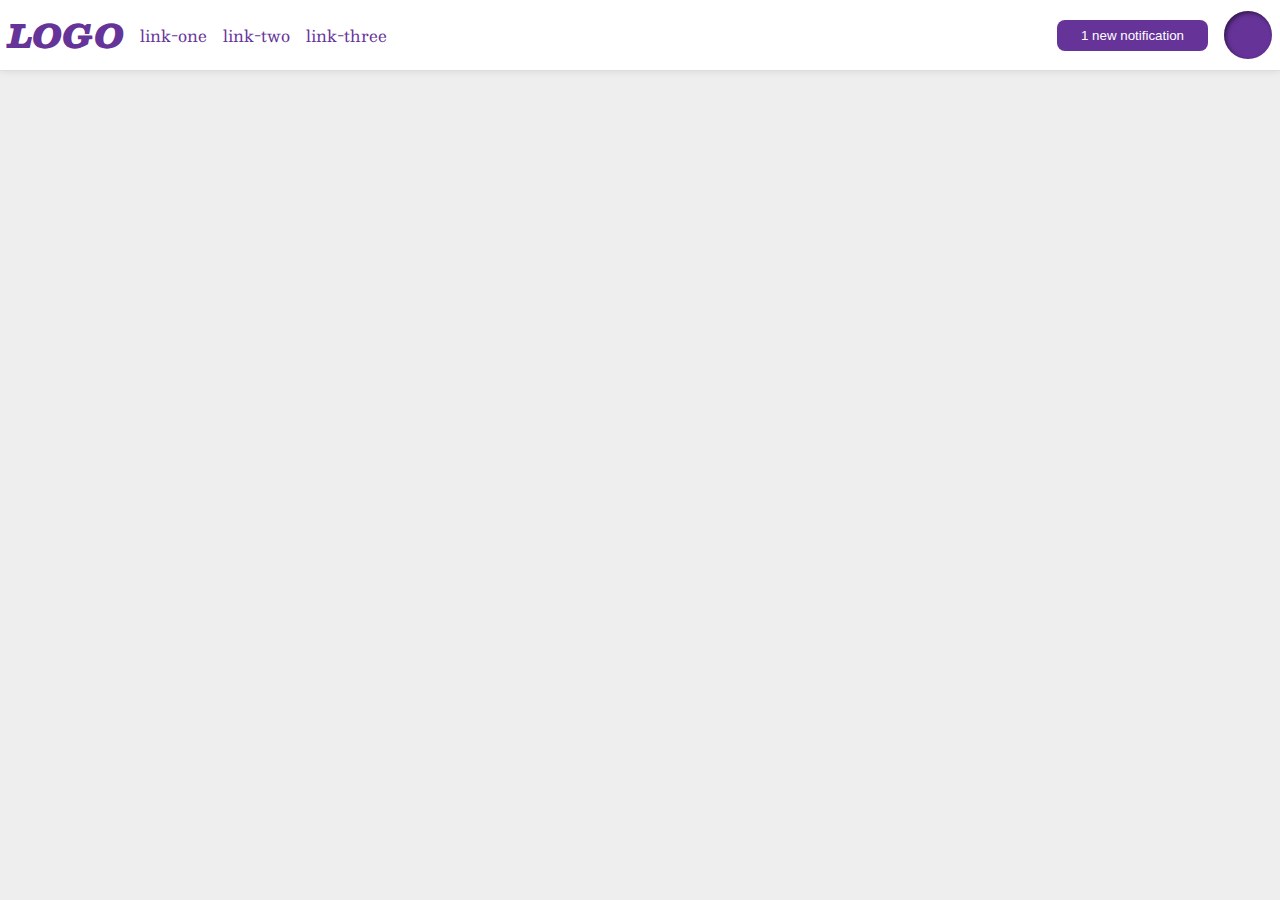
<file: flex/03-flex-header-2/index.html>
<!DOCTYPE html>
<html lang="en">
<head>
  <meta charset="UTF-8">
  <meta http-equiv="X-UA-Compatible" content="IE=edge">
  <meta name="viewport" content="width=device-width, initial-scale=1.0">
  <title>Flex Header 2</title>
  <link rel="stylesheet" href="style.css">
</head>
<body>
  <div class="header">
    <div class="container">
      <div class="logo">
        LOGO
      </div>
      <ul class="links">
        <li><a href="google.com">link-one</a></li>
        <li><a href="google.com">link-two</a></li>
        <li><a href="google.com">link-three</a></li>
      </ul>
    </div>
    <div class="container">
      <button class="notifications">
        1 new notification
      </button>
      <div class="profile-image"></div>
    </div>
  </div>
</body>
</html>
</file>
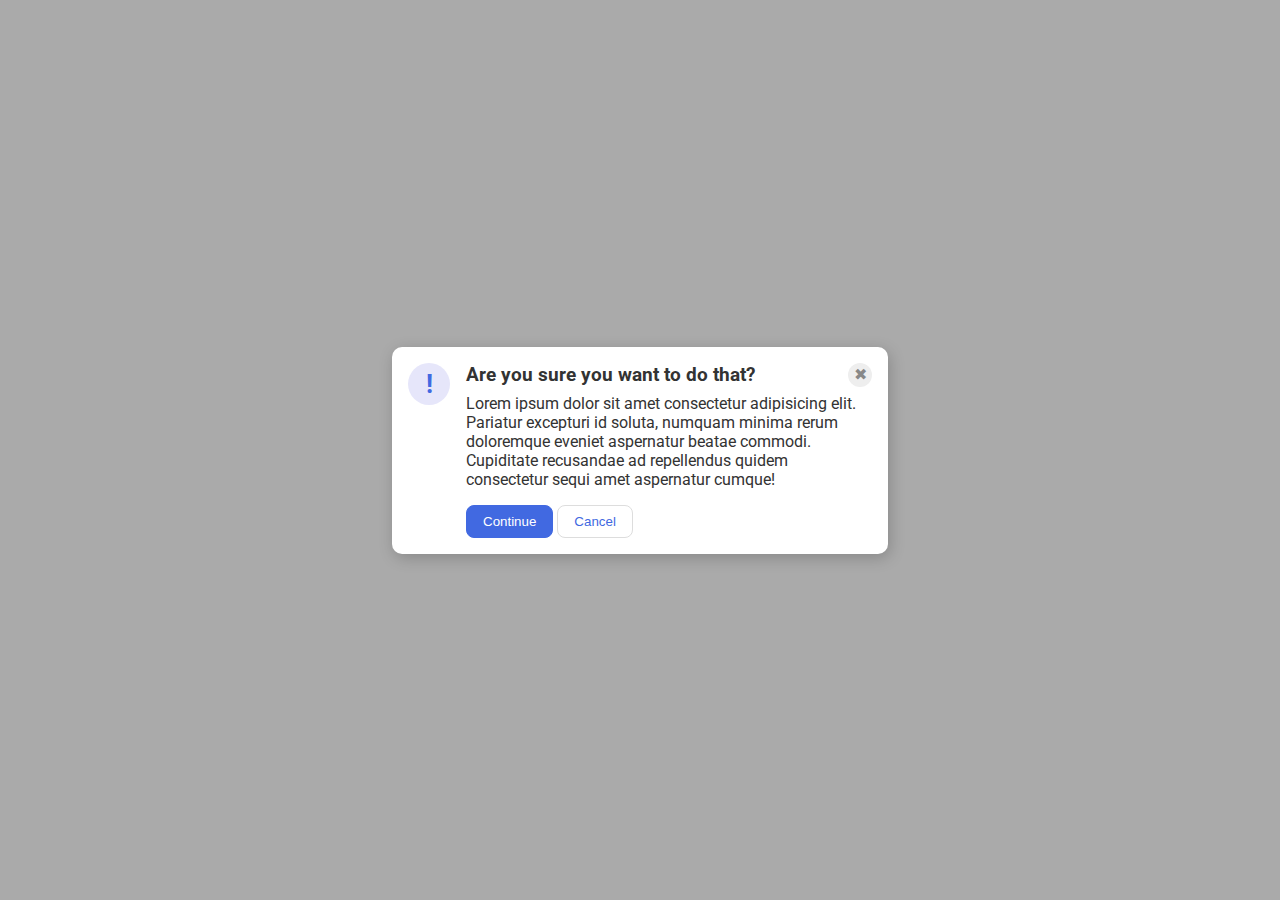
<file: flex/05-flex-modal/index.html>
<!DOCTYPE html>
<html lang="en">
<head>
  <meta charset="UTF-8">
  <meta http-equiv="X-UA-Compatible" content="IE=edge">
  <meta name="viewport" content="width=device-width, initial-scale=1.0">
  <link rel="stylesheet" href="style.css">
  <title>Modal</title>
</head>
<body>
  <div class="modal">
    <div class="icon">!</div>
    <div class="content-container">
      <div class="header-container">
        <div class="header">Are you sure you want to do that?</div>
        <div class="close-button">✖</div>
      </div>
      <div class="text">Lorem ipsum dolor sit amet consectetur adipisicing elit. Pariatur excepturi id soluta, numquam minima rerum doloremque eveniet aspernatur beatae commodi. Cupiditate recusandae ad repellendus quidem consectetur sequi amet aspernatur cumque!</div>
      <button class="continue">Continue</button>
      <button class="cancel">Cancel</button>
    </div>
  </div>
</body>
</html>
</file>
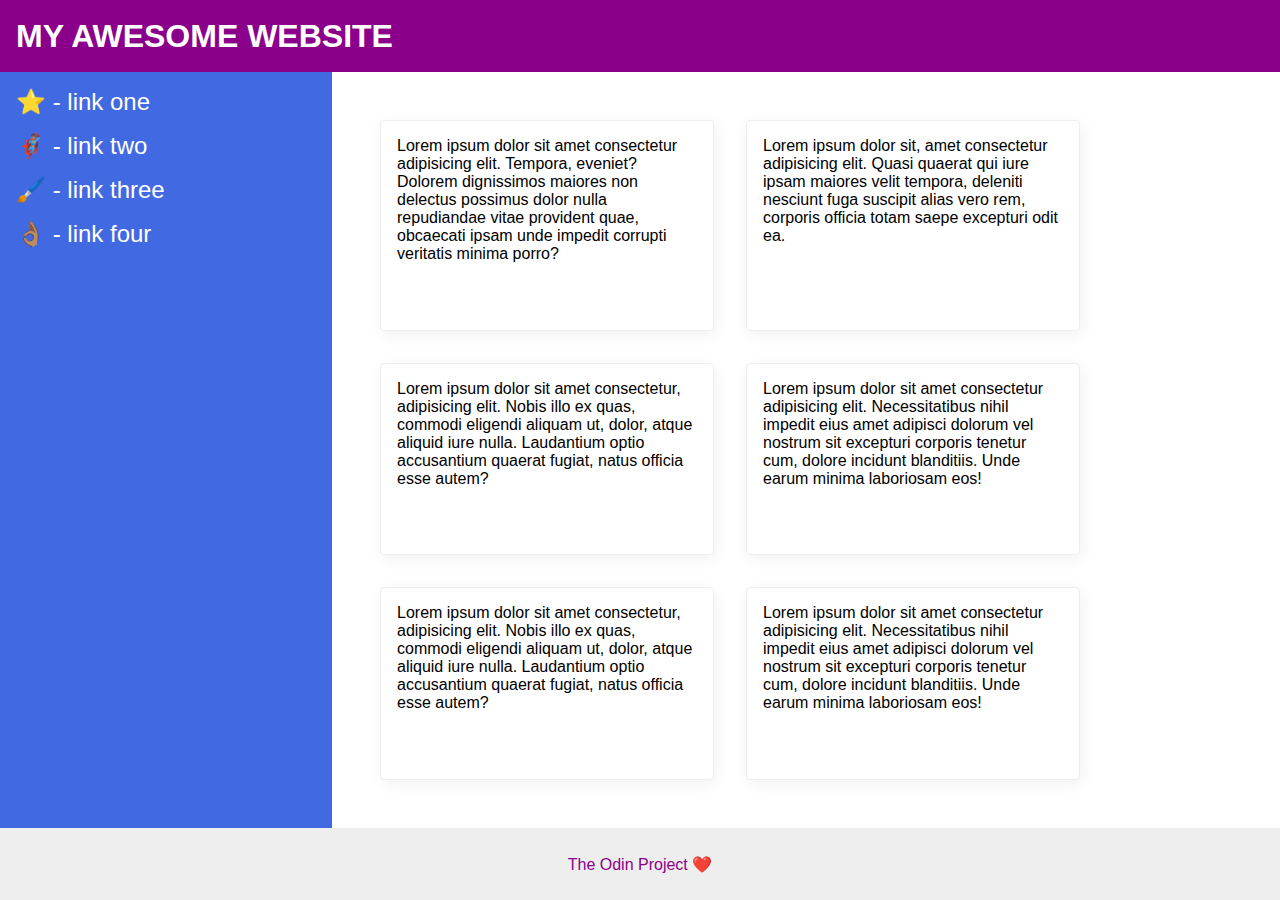
<file: flex/07-flex-layout-2/index.html>
<!DOCTYPE html>
<html lang="en">
<head>
  <meta charset="UTF-8">
  <meta http-equiv="X-UA-Compatible" content="IE=edge">
  <meta name="viewport" content="width=device-width, initial-scale=1.0">
  <title>The Holy Grail</title>
  <link rel="stylesheet" href="style.css">
</head>
<body>
  <div class="header">
    MY AWESOME WEBSITE
  </div>
  
  <div class="main">
    <div class="sidebar">
      <ul>
        <li><a href="google.com">⭐️ - link one</a></li>
        <li><a href="google.com">🦸🏽‍♂️ - link two</a></li>
        <li><a href="google.com">🖌️ - link three</a></li>
        <li><a href="google.com">👌🏽 - link four</a></li>
      </ul>
    </div>

    <div class="content">
      <div class="card">Lorem ipsum dolor sit amet consectetur adipisicing elit. Tempora, eveniet? Dolorem dignissimos maiores non delectus possimus dolor nulla repudiandae vitae provident quae, obcaecati ipsam unde impedit corrupti veritatis minima porro?</div>
      <div class="card">Lorem ipsum dolor sit, amet consectetur adipisicing elit. Quasi quaerat qui iure ipsam maiores velit tempora, deleniti nesciunt fuga suscipit alias vero rem, corporis officia totam saepe excepturi odit ea.</div>
      <div class="card">Lorem ipsum dolor sit amet consectetur, adipisicing elit. Nobis illo ex quas, commodi eligendi aliquam ut, dolor, atque aliquid iure nulla. Laudantium optio accusantium quaerat fugiat, natus officia esse autem?</div>
      <div class="card">Lorem ipsum dolor sit amet consectetur adipisicing elit. Necessitatibus nihil impedit eius amet adipisci dolorum vel nostrum sit excepturi corporis tenetur cum, dolore incidunt blanditiis. Unde earum minima laboriosam eos!</div>
      <div class="card">Lorem ipsum dolor sit amet consectetur, adipisicing elit. Nobis illo ex quas, commodi eligendi aliquam ut, dolor, atque aliquid iure nulla. Laudantium optio accusantium quaerat fugiat, natus officia esse autem?</div>
      <div class="card">Lorem ipsum dolor sit amet consectetur adipisicing elit. Necessitatibus nihil impedit eius amet adipisci dolorum vel nostrum sit excepturi corporis tenetur cum, dolore incidunt blanditiis. Unde earum minima laboriosam eos!</div>
    </div>
  </div>

  
  <div class="footer">
    The Odin Project ❤️
  </div>
</body>
</html>
</file>
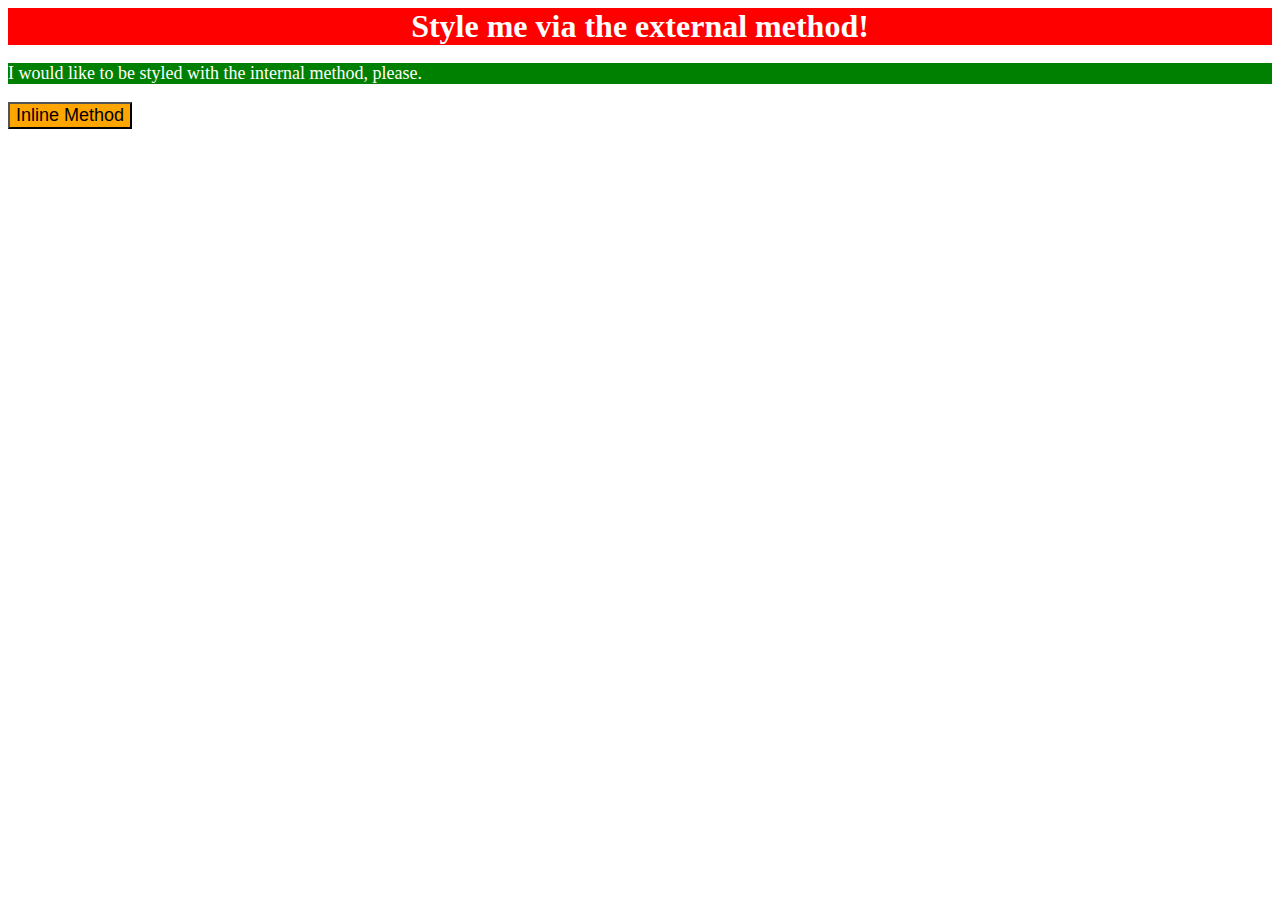
<file: foundations/01-css-methods/index.html>
<!DOCTYPE html>
<html lang="en">
<head>
  <meta charset="UTF-8">
  <meta http-equiv="X-UA-Compatible" content="IE=edge">
  <meta name="viewport" content="width=device-width, initial-scale=1.0">
  <title>Methods for Adding CSS</title>
  <link rel="stylesheet" href="css/style.css">
  <style>
    p {
      background-color: green;
      color: white;
      font-size: 18px;
    }
  </style>
</head>
<body>
  <div>Style me via the external method!</div>
  <p>I would like to be styled with the internal method, please.</p>
  <button style="background-color: orange; font-size: 18px;">Inline Method</button>
</body>
</html>
</file>
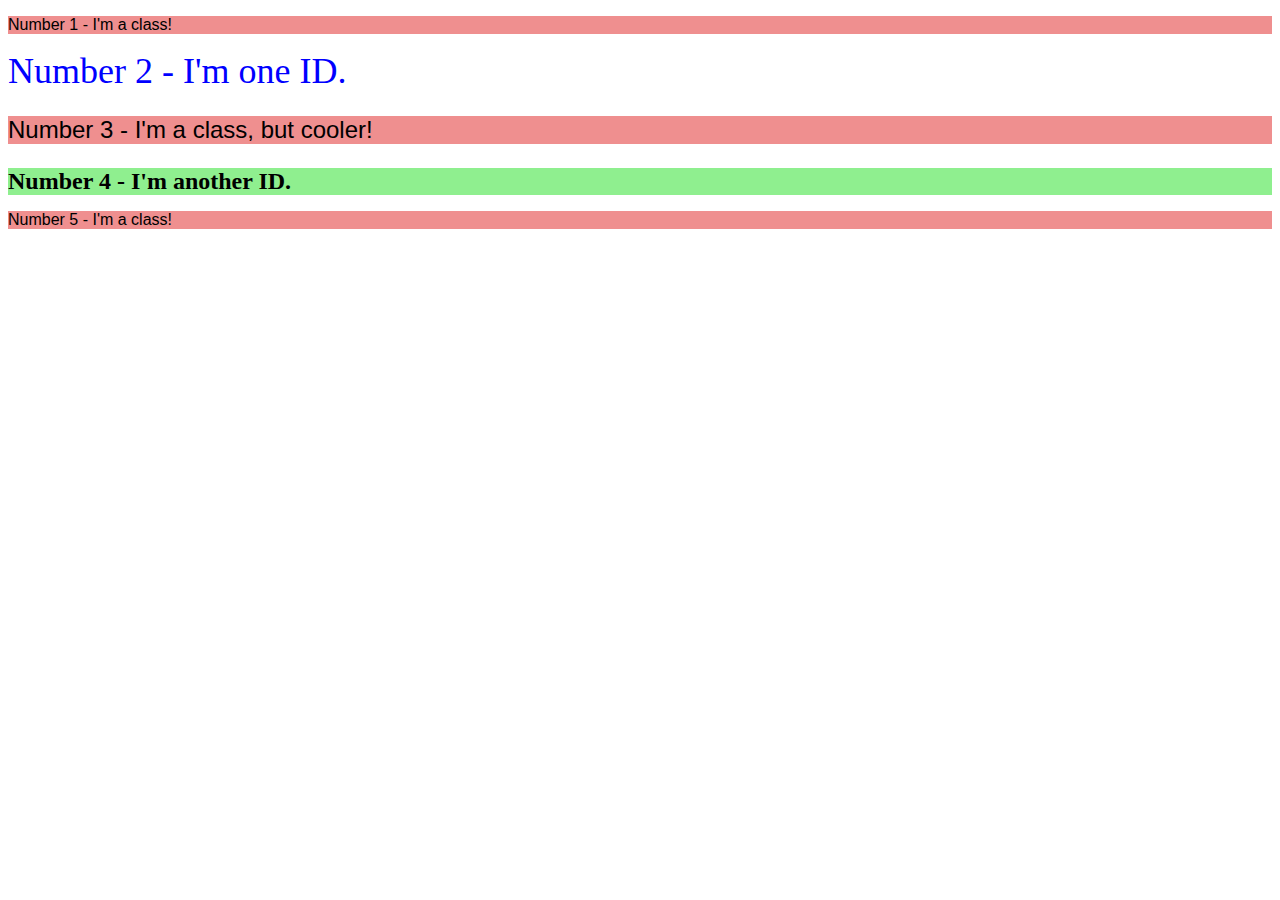
<file: foundations/02-class-id-selectors/index.html>
<!DOCTYPE html>
<html lang="en">
<head>
  <meta charset="UTF-8">
  <meta http-equiv="X-UA-Compatible" content="IE=edge">
  <meta name="viewport" content="width=device-width, initial-scale=1.0">
  <title>Class and ID Selectors</title>
  <link rel="stylesheet" href="style.css">
</head>
<body>
  <p class="odd">Number 1 - I'm a class!</p>
  <div id="two">Number 2 - I'm one ID.</div>
  <p class="odd three">Number 3 - I'm a class, but cooler!</p>
  <div id="four">Number 4 - I'm another ID.</div>
  <p class="odd">Number 5 - I'm a class!</p>
</body>
</html>
</file>
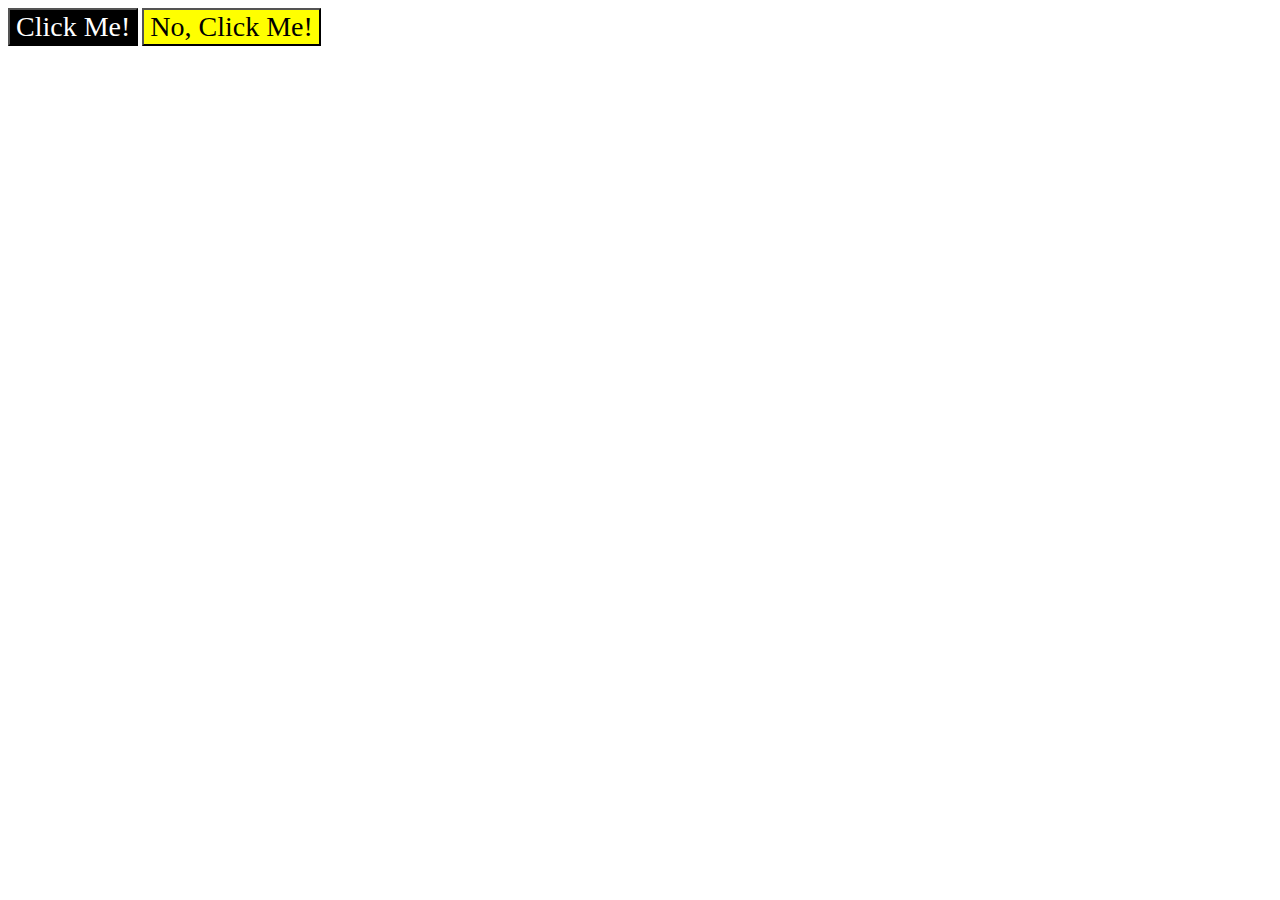
<file: foundations/03-grouping-selectors/index.html>
<!DOCTYPE html>
<html lang="en">
<head>
  <meta charset="UTF-8">
  <meta http-equiv="X-UA-Compatible" content="IE=edge">
  <meta name="viewport" content="width=device-width, initial-scale=1.0">
  <title>Grouping Selectors</title>
  <link rel="stylesheet" href="style.css">
</head>
<body>
  <button class="black-button">Click Me!</button>
  <button class="yellow-button">No, Click Me!</button>
</body>
</html>
</file>
<file: flex/03-flex-header-2/style.css>
/* this is some magical font-importing.  
you'll learn about it later. */
@import url('https://fonts.googleapis.com/css2?family=Besley:ital,wght@0,400;1,900&display=swap');

body {
  margin: 0;
  background: #eee;
  font-family: Besley, serif;
}

.header {
  background: white;
  border-bottom: 1px solid #ddd;
  box-shadow: 0 0 8px rgba(0,0,0,.1);
  display: flex;
  justify-content: space-between;
  align-items: center;
  padding: 8px;
}

.container {
  display: flex;
  align-items: center;
  gap: 16px;
}

.profile-image {
  background: rebeccapurple;
  box-shadow: inset 2px 2px 4px rgba(0,0,0,.5);
  border-radius: 50%;
  width: 48px;
  height:  48px;
}

.logo {
  color: rebeccapurple;
  font-size: 32px;
  font-weight: 900;
  font-style: italic;
}

button {
  border: none;
  border-radius: 8px;
  background: rebeccapurple;
  color: white;
  padding: 8px 24px;
}

a {
  /* this removes the line under our links */
  text-decoration: none;
  color: rebeccapurple;
}

ul {
  list-style-type: none;
  display: flex;
  gap: 16px;
  margin: 0;
  padding: 0;
}
</file>
<file: flex/05-flex-modal/style.css>
@import url('https://fonts.googleapis.com/css2?family=Roboto:wght@400;700&display=swap');

html, body {
  height: 100%;
}

body {
  font-family: Roboto, sans-serif;
  margin: 0;
  background: #aaa;
  color: #333;
  /* I'll give you this one for free lol */
  display: flex;
  align-items: center;
  justify-content: center;
}

.modal {
  background: white;
  width: 480px;
  border-radius: 10px;
  box-shadow: 2px 4px 16px rgba(0,0,0,.2);
  padding: 8px;
  display: flex;
}

.icon {
  color: royalblue;
  font-size: 26px;
  font-weight: 700;
  background: lavender;
  width: 42px;
  height: 42px;
  border-radius: 50%;
  flex-shrink: 0;
  margin: 8px;
  display: flex;
  align-items: center;
  justify-content: center;
}

.content-container {
  flex: 1 1 auto;
  padding: 8px;
}

.header-container {
  display: flex;
  justify-content: space-between;
  align-items: flex-start;
}

.header {
  font-size: larger;
  font-weight: bold;
  margin-bottom: 8px;
}

.close-button {
  background: #eee;
  border-radius: 50%;
  color: #888;
  font-weight: 400;
  font-size: 16px;
  height: 24px;
  width: 24px;
  display: flex;
  align-items: center;
  justify-content: center;
}

.text {
  margin-bottom: 16px;
}

button {
  padding: 8px 16px;
  border-radius: 8px;
}

button.continue {
  background: royalblue;
  border: 1px solid royalblue;
  color: white;
}

button.cancel {
  background: white;
  border: 1px solid #ddd;
  color: royalblue;
}
</file>
<file: flex/07-flex-layout-2/style.css>
body {
  font-family: -apple-system, BlinkMacSystemFont, 'Segoe UI', Roboto, Oxygen, Ubuntu, Cantarell, 'Open Sans', 'Helvetica Neue', sans-serif;
  margin: 0;
  min-height: 100vh;
  display: flex;
  flex-direction: column;
}

.header {
  height: 72px;
  background: darkmagenta;
  color: white;
  font-size: 32px;
  font-weight: 900;
  display: flex;
  align-items: center;
  padding-left: 16px;
}

.footer {
  height: 72px;
  background: #eee;
  color: darkmagenta;
  display: flex;
  justify-content: center;
  align-items: center;
}

.main {
  flex: 1;
  display: flex;
}

a {
  text-decoration: none;
  color: white;
  font-size: 24px;
}

.content {
  display: flex;
  flex-wrap: wrap;
  padding: 32px;
}

.sidebar {
  width: 300px;
  background: royalblue;
  flex-shrink: 0;
  padding: 16px;
}

ul {
  margin: 0;
  padding: 0;
  list-style: none;
}

li {
  margin-bottom: 16px;
}

.card {
  border: 1px solid #eee;
  box-shadow: 2px 4px 16px rgba(0,0,0,.06);
  border-radius: 4px;
  max-width: 300px;
  padding: 16px;
  margin: 16px;
}
</file>
<file: foundations/01-css-methods/css/style.css>
div {
    background-color: red;
    color: white;
    font-size: 32px;
    text-align: center;
    font-weight: bold;
}
</file>
<file: foundations/02-class-id-selectors/style.css>
.odd {
    background-color: hsl(0,75%,75%);
    font-family: Verdana, sans-serif;
}

#two {
    color: hsl(240,100%,50%);
    font-size: 36px;
}

.three {
    font-size: 24px;
}

#four {
    background-color: hsl(120,75%,75%);
    font-size: 24px;
    font-weight: 700;
}
</file>
<file: foundations/03-grouping-selectors/style.css>
.black-button,
.yellow-button {
    font-size: 28px;
    font-family: 'Times New Roman', Helvetica, sans-serif;
}

.black-button {
    background-color: rgb(0, 0, 0);
    color: rgb(255, 255, 255);
}

.yellow-button {
    background-color: rgb(255, 255, 0);
}
</file>
